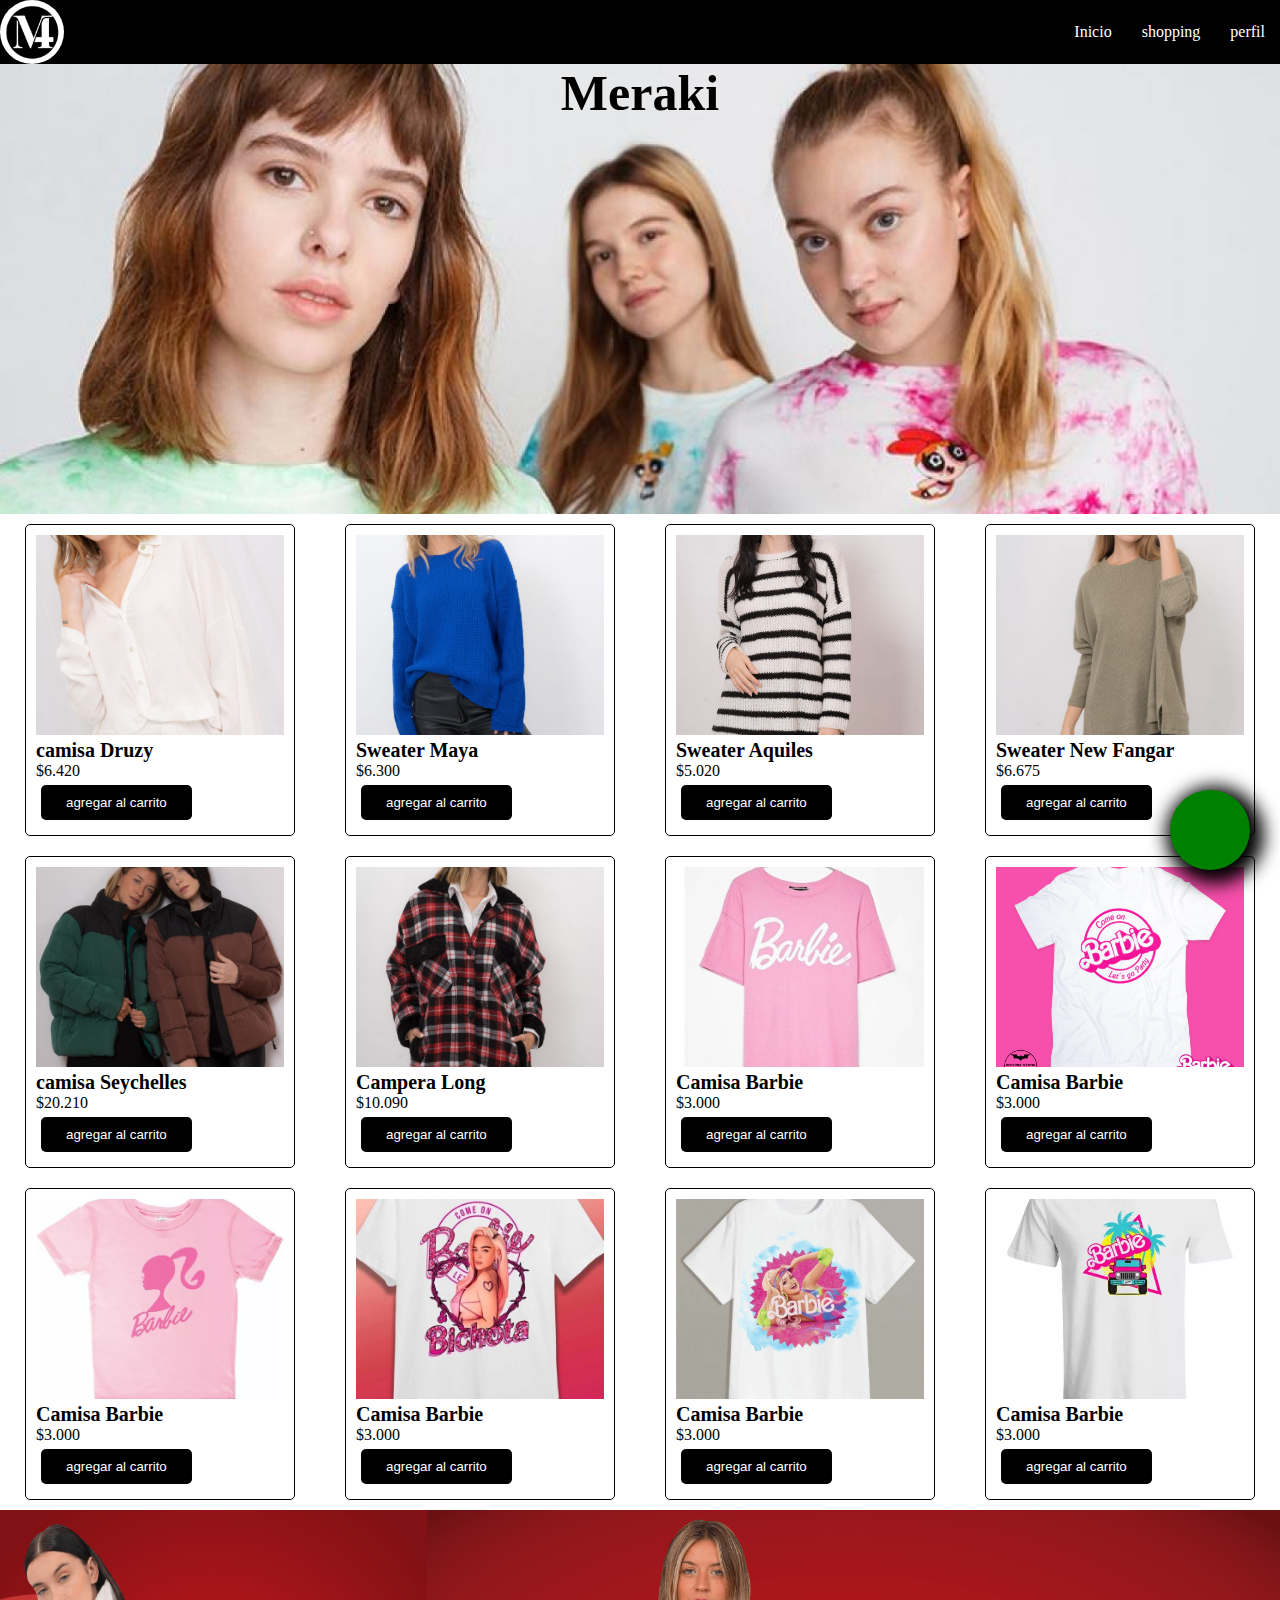
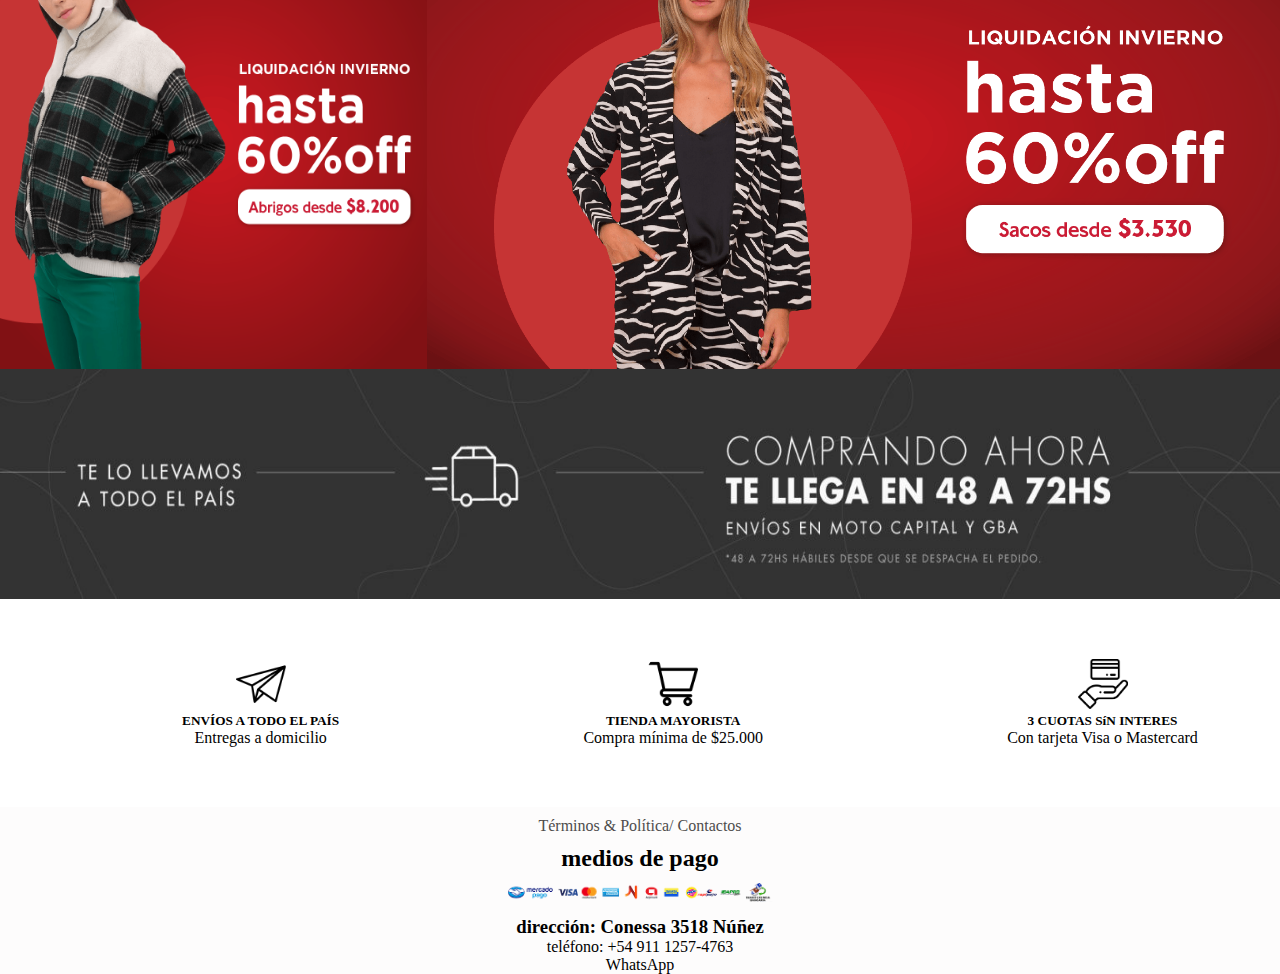
<file: index.html>
<!DOCTYPE html>
<html lang="es">
<head>
    <meta charset="UTF-8">
    <meta name="viewport" content="width=device-width, initial-scale=1.0">
    <title>Meraki</title>
    <link rel="stylesheet" href="https://cdnjs.cloudflare.com/ajax/libs/font-awesome/6.4.2/css/all.min.css" integrity="sha512-z3gLpd7yknf1YoNbCzqRKc4qyor8gaKU1qmn+CShxbuBusANI9QpRohGBreCFkKxLhei6S9CQXFEbbKuqLg0DA==" crossorigin="anonymous" referrerpolicy="no-referrer" />
    <link rel="stylesheet" href="./css/style.css">
</head>
<body>
    <nav class="navegador">
        <img class="logo" src="./multimedia/imagenes/logo.jpg" alt=""></li>
        <i class="fa-solid fa-bars"></i>
        <ul>
            <li><a href="./index.html">Inicio</a></li>
            <li><a href="./paginas/productos.html">shopping</a></li>
            <li><a href="./paginas/perfil.html">perfil</a></li>
        </ul>
    </nav>
    <header class="encabezado">
        <div class="encabezado-info">
           <h1>Meraki</h1>
        </div>
    </header>
    <main>
        <section class="productos">
            <div class="producto">
                <img src="./multimedia/imagenes/camisa-blaca.jpg" alt="">
                <h5>camisa Druzy</h5>
                <p>$6.420</p>
                <button>agregar al carrito</button>
            </div>
            <div class="producto">
                <img src="./multimedia/imagenes/tejido-azul.jpg" alt="">
                <h5>Sweater Maya</h5>
                <p>$6.300</p>
                <button>agregar al carrito</button>
            </div>
            <div class="producto">
                <img src="./multimedia/imagenes/tejido-raya-negroyblanco.jpeg" alt="">
                <h5>Sweater Aquiles </h5>
                <p>$5.020</p>
                <button>agregar al carrito</button>
            </div>
            <div class="producto">
                <img src="./multimedia/imagenes/sueter-verdepasto.jpeg" alt="">
                <h5>Sweater New Fangar</h5>
                <p>$6.675</p>
                <button>agregar al carrito</button>
            </div>
            <div class="producto">
                <img src="./multimedia/imagenes/camperas.jpeg" alt="">
                <h5>camisa Seychelles</h5>
                <p>$20.210</p>
                <button>agregar al carrito</button>
            </div>
            <div class="producto">
                <img src="./multimedia/imagenes/campera-cuadrosrojo.jpeg" alt="">
                <h5>Campera Long</h5>
                <p>$10.090</p>
                <button>agregar al carrito</button>
            </div>
            <div class="producto">
                <img src="./multimedia/imagenes/barbie1.jpg" alt="">
                <h5>Camisa Barbie</h5>
                <p>$3.000</p>
                <button>agregar al carrito</button>
            </div>
            <div class="producto">
                <img src="./multimedia/imagenes/barbie2.webp" alt="">
                <h5>Camisa Barbie</h5>
                <p>$3.000</p>
                <button>agregar al carrito</button>
            </div>
            <div class="producto">
                <img src="./multimedia/imagenes/barbie3.webp" alt="">
                <h5>Camisa Barbie</h5>
                <p>$3.000</p>
                <button>agregar al carrito</button>
            </div>
            <div class="producto">
                <img src="./multimedia/imagenes/bichota1.jpg" alt="">
                <h5>Camisa Barbie</h5>
                <p>$3.000</p>
                <button>agregar al carrito</button>
            </div>
            <div class="producto">
                <img src="./multimedia/imagenes/barbie4.jpeg" alt="">
                <h5>Camisa Barbie</h5>
                <p>$3.000</p>
                <button>agregar al carrito</button>
            </div>
            <div class="producto">
                <img src="./multimedia/imagenes/barbie5.webp" alt="">
                <h5>Camisa Barbie</h5>
                <p>$3.000</p>
                <button>agregar al carrito</button>
            </div>

        </section>
        <section class="grid-padre">
            <img class="img1" src="./multimedia/imagenes/promovertical.png" alt="">
            <img class="img2" src="./multimedia/imagenes/promohorizontal.png" alt="">
            <img class="img4" src="./multimedia/imagenes/promoenvio.jpg" alt="">
        </section>

    </main>
    <section class="tarjetafooter">
        <div class="tarjeta-footer">
            <img src="./multimedia/imagenes/avion-de-papel.png" alt="">
            <h5>ENVÍOS A TODO EL PAÍS</h5>
            <span>Entregas a domicilio</span>
        </div>
        <div class="tarjeta-footer">
            <img src="./multimedia/imagenes/carrito-de-compras.png" alt="">
            <h5>TIENDA MAYORISTA</h5>
            <span>Compra mínima de $25.000</span>
        </div>
        <div class="tarjeta-footer">
            <img src="./multimedia/imagenes/iconotarjeta.png" alt="">
            <h5>3 CUOTAS SíN INTERES</h5>
            <span>Con tarjeta Visa o Mastercard</span>
        </div>   
    </section>
    <footer class="pie-de-pagina">
        <div class="info">
            <ul>
                <li><a href="">Términos & Política</a></li>
                <li><a href="./paginas/contactos.html"> / Contactos</a></li>
            </ul> 
        </div>
        <div class="medios-de-pago">
            <h2> medios de pago</h2>
            <img class="mediodepago" src="./multimedia/imagenes/medios-de-pago (1).png" alt="medios-de-pago">
        </div>
        <div class="info-contacto">
            <h3>dirección: Conessa 3518 Núñez</h3>
            <p>teléfono: +54 911 1257-4763</p>
            <p>WhatsApp</p>
        </div>
        <div class="info-redes">
            <i class="fa-brands fa-facebook"></i>
            <i class="fa-brands fa-instagram"></i>
        </div>
    </footer>
    <div class="whatsapp">
        <a href=""><i class="fa-brands fa-whatsapp"></i></a>
    </div>
    
</body>
</html>
</file>
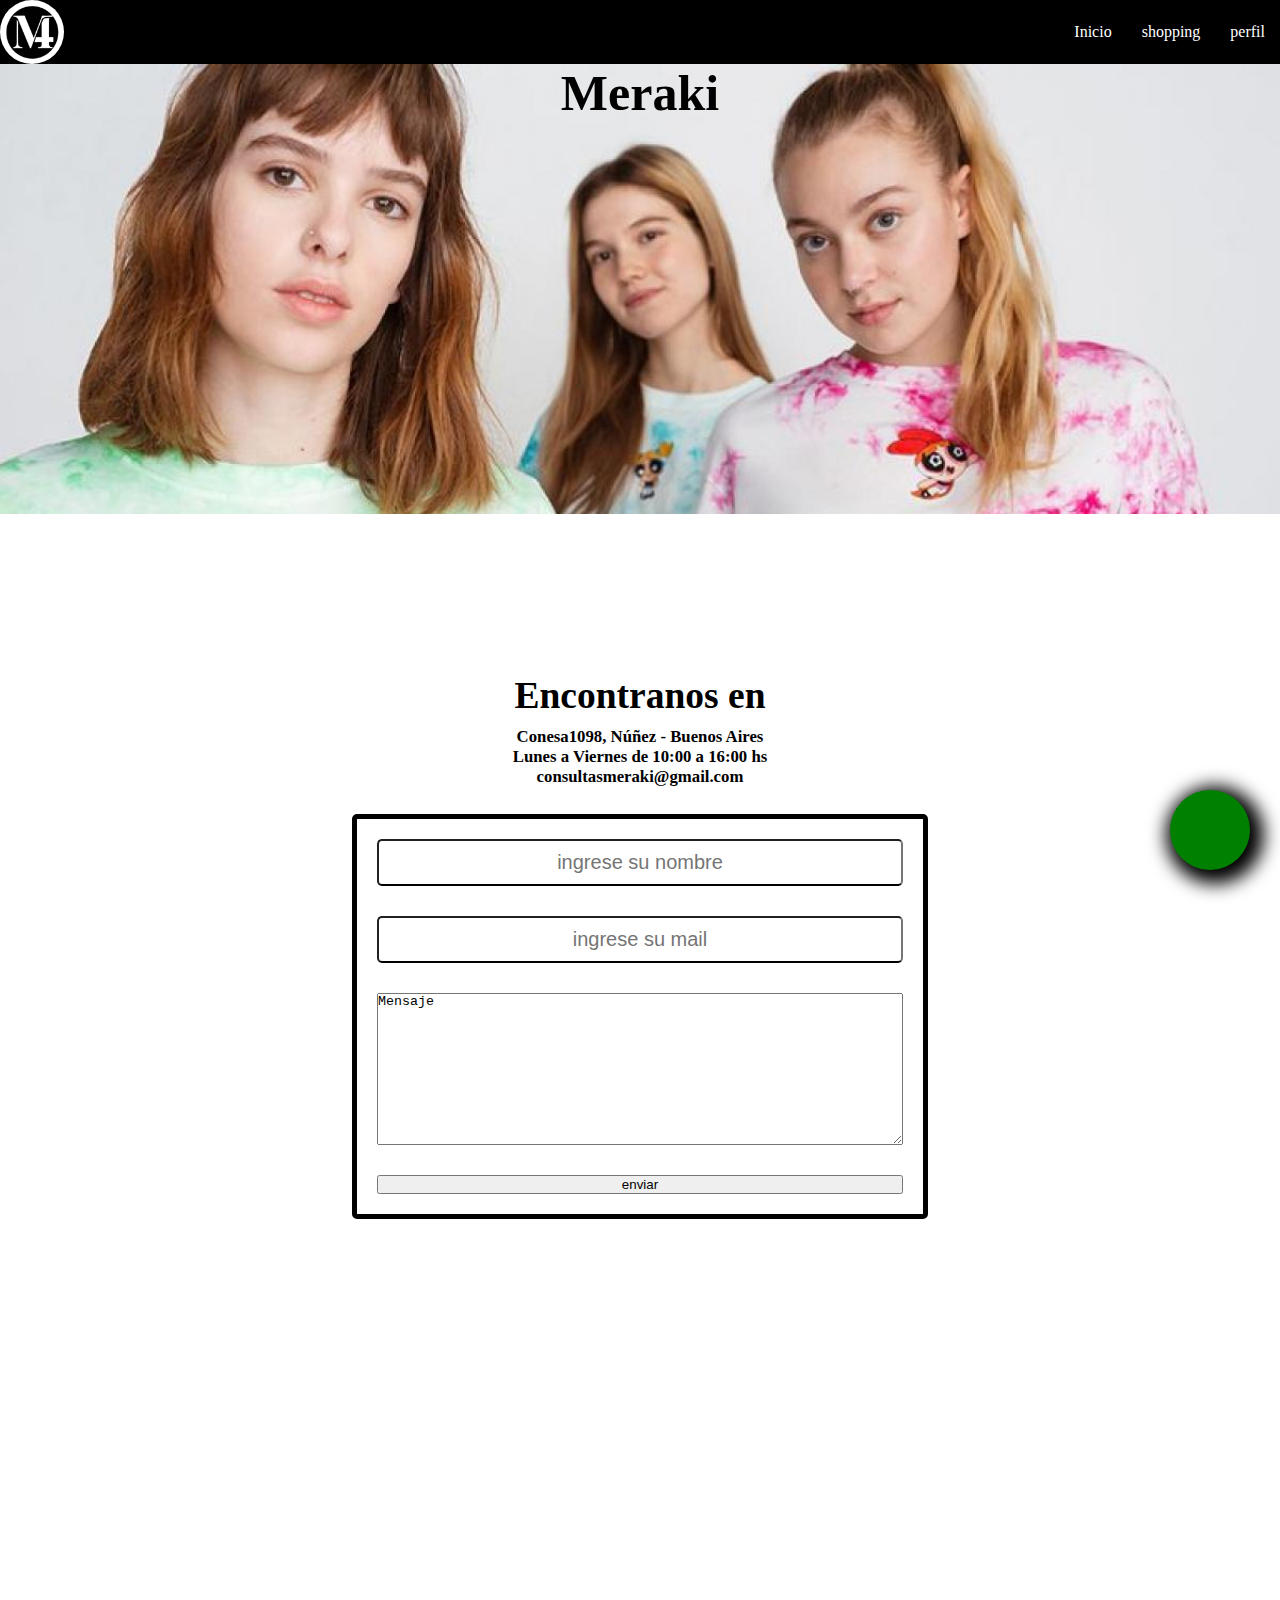
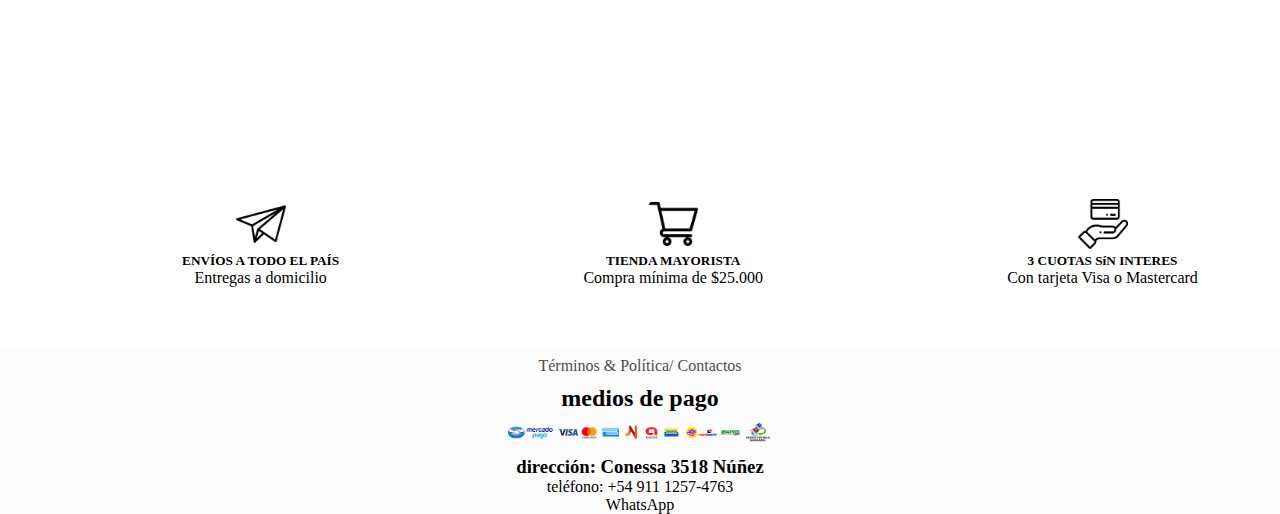
<file: paginas/contactos.html>
<!DOCTYPE html>
<html lang="es">
<head>
    <meta charset="UTF-8">
    <meta name="viewport" content="width=device-width, initial-scale=1.0">
    <title>contactos</title>
    <link rel="stylesheet" href="https://cdnjs.cloudflare.com/ajax/libs/font-awesome/6.4.2/css/all.min.css" integrity="sha512-z3gLpd7yknf1YoNbCzqRKc4qyor8gaKU1qmn+CShxbuBusANI9QpRohGBreCFkKxLhei6S9CQXFEbbKuqLg0DA==" crossorigin="anonymous" referrerpolicy="no-referrer" />
    <link rel="stylesheet" href="../css/style.css">
</head>
<body>
    <nav class="navegador">
        <img class="logo" src="../multimedia/imagenes/logo.jpg" alt="">
        <i class="fa-solid fa-bars"></i>
        <ul>
            <li><a href="../index.html">Inicio</a></li>
            <li><a href="./productos.html">shopping</a></li>
            <li><a href="./perfil.html">perfil</a></li>
        </ul>
    </nav>
    <header class="encabezado">
        <div class="encabezado-info">
            <h1>Meraki</h1>
    </header>
    <main>
        <div class="encuentranos">
           <h2>Encontranos en</h2>
           <h6>Conesa1098, Núñez - Buenos Aires</h6>
           <h6>Lunes a Viernes de 10:00 a 16:00 hs</h6>
           <h6>consultasmeraki@gmail.com</h6>
        </div>
        <form class="form-registro">
            <input type="text" name="Nombre" id="nombre" placeholder="ingrese su nombre" required>
            <input type="text" name="mail" id="mail" placeholder="ingrese su mail" required>
            <textarea name="mensaje" id="" cols="30" rows="10">Mensaje</textarea>
            <button type="submit">enviar</button>
        </form>
        <iframe class="mapa" src="https://www.google.com/maps/embed?pb=!1m14!1m12!1m3!1d6572.043356883305!2d-58.47303979999999!3d-34.55300650000001!2m3!1f0!2f0!3f0!3m2!1i1024!2i768!4f13.1!5e0!3m2!1ses!2sar!4v1688998069630!5m2!1ses!2sar" width="600" height="450" style="border:0;" allowfullscreen="" loading="lazy" referrerpolicy="no-referrer-when-downgrade"></iframe>

    </main>
    <section class="tarjetafooter">
        <div class="tarjeta-footer">
            <img src="../multimedia/imagenes/avion-de-papel.png" alt="">
            <h5>ENVÍOS A TODO EL PAÍS</h5>
            <span>Entregas a domicilio</span>
        </div>
        <div class="tarjeta-footer">
            <img src="../multimedia/imagenes/carrito-de-compras.png" alt="">
            <h5>TIENDA MAYORISTA</h5>
            <span>Compra mínima de $25.000</span>
        </div>
        <div class="tarjeta-footer">
            <img src="../multimedia/imagenes/iconotarjeta.png" alt="">
            <h5>3 CUOTAS SíN INTERES</h5>
            <span>Con tarjeta Visa o Mastercard</span>
        </div>   
    </section>
    <footer class="pie-de-pagina">
        <div class="info">
            <ul>
                <li><a href="">Términos & Política</a></li>
                <li><a href="./contactos.html"> / Contactos</a></li>
            </ul> 
        </div>
        <div class="medios-de-pago">
            <h2> medios de pago</h2>
            <img class="mediodepago" src="../multimedia/imagenes/medios-de-pago (1).png" alt="medios-de-pago">
        </div>
        <div class="info-contacto">
            <h3>dirección: Conessa 3518 Núñez</h3>
            <p>teléfono: +54 911 1257-4763</p>
            <p>WhatsApp</p>
        </div>
        <div class="info-redes">
            <i class="fa-brands fa-facebook"></i>
            <i class="fa-brands fa-instagram"></i>
        </div>
    </footer>
    <div class="whatsapp">
        <a href=""><i class="fa-brands fa-whatsapp"></i></a>
    </div>
</body>
</html>
</file>
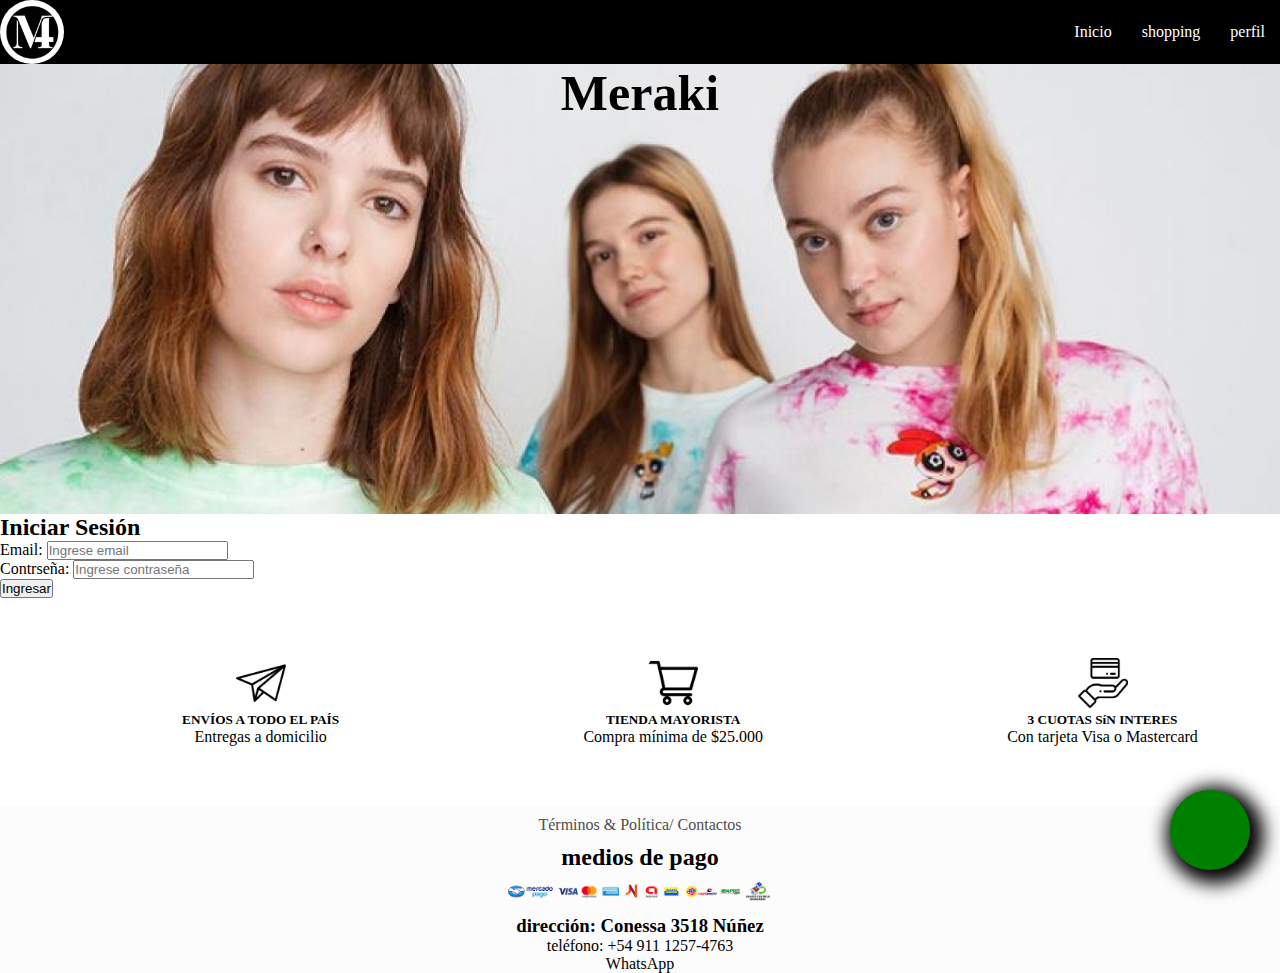
<file: paginas/inicio-sesion.html>
<!DOCTYPE html>
<html lang="es">
<head>
    <meta charset="UTF-8">
    <meta name="viewport" content="width=device-width, initial-scale=1.0">
    <title>perfil</title>
    <link href="https://cdn.jsdelivr.net/npm/bootstrap@5.3.1/dist/css/bootstrap.min.css" rel="stylesheet" integrity="sha384-4bw+/aepP/YC94hEpVNVgiZdgIC5+VKNBQNGCHeKRQN+PtmoHDEXuppvnDJzQIu9" crossorigin="anonymous">
    <link rel="stylesheet" href="https://cdnjs.cloudflare.com/ajax/libs/font-awesome/6.4.2/css/all.min.css" integrity="sha512-z3gLpd7yknf1YoNbCzqRKc4qyor8gaKU1qmn+CShxbuBusANI9QpRohGBreCFkKxLhei6S9CQXFEbbKuqLg0DA==" crossorigin="anonymous" referrerpolicy="no-referrer" />
    <link rel="stylesheet" href="../css/style.css">
</head>
<body>
    <script src="https://cdn.jsdelivr.net/npm/bootstrap@5.3.1/dist/js/bootstrap.bundle.min.js" integrity="sha384-HwwvtgBNo3bZJJLYd8oVXjrBZt8cqVSpeBNS5n7C8IVInixGAoxmnlMuBnhbgrkm" crossorigin="anonymous"></script>
    <nav class="navegador">
        <img class="logo" src="../multimedia/imagenes/logo.jpg" alt="">
        <i class="fa-solid fa-bars"></i>
        <ul>
            <li><a href="../index.html">Inicio</a></li>
            <li><a href="./productos.html">shopping</a></li>
            <li><a href="./perfil.html">perfil</a></li>
        </ul>
    </nav>
    <header class="encabezado">
        <div class="encabezado-info">
            <h1>Meraki</h1>
        </div>    
    </header>
    <main>
        <div class="container">
         <h2>Iniciar Sesión</h2>
          <form action="#">
            <div class="form-group">
              <label for="email">Email:</label>
              <input type="email" class="form-control" id="email" placeholder="Ingrese email" name="email" required>
            </div>
              <div>
              <label for="contraseña">Contrseña:</label>
              <input type="contraseña" class="form-control" id="email" placeholder="Ingrese contraseña" name="contraseña" required>
              </div>
            <button type="submit" class="btn btn-outline-dark">Ingresar</button>
          </form>
        </div>
    </main>
    <section class="tarjetafooter">
        <div class="tarjeta-footer">
            <img src="../multimedia/imagenes/avion-de-papel.png" alt="">
            <h5>ENVÍOS A TODO EL PAÍS</h5>
            <span>Entregas a domicilio</span>
        </div>
        <div class="tarjeta-footer">
            <img src="../multimedia/imagenes/carrito-de-compras.png" alt="">
            <h5>TIENDA MAYORISTA</h5>
            <span>Compra mínima de $25.000</span>
        </div>
        <div class="tarjeta-footer">
            <img src="../multimedia/imagenes/iconotarjeta.png" alt="">
            <h5>3 CUOTAS SíN INTERES</h5>
            <span>Con tarjeta Visa o Mastercard</span>
        </div>   
    </section>
    <footer class="pie-de-pagina">
        <div class="info">
            <ul>
                <li><a href="">Términos & Política</a></li>
                <li><a href="./contactos.html"> / Contactos</a></li>
            </ul> 
        </div>
        <div class="medios-de-pago">
            <h2>medios de pago</h2>
            <img class="mediodepago" src="../multimedia/imagenes/medios-de-pago (1).png" alt="medios-de-pago">
        </div>
        <div class="info-contacto">
            <h3>dirección: Conessa 3518 Núñez</h3>
            <p>teléfono: +54 911 1257-4763</p>
            <p>WhatsApp</p>
        </div>
        <div class="info-redes">
            <i class="fa-brands fa-facebook"></i>
            <i class="fa-brands fa-instagram"></i>
        </div>
    </footer>
    <div class="whatsapp">
        <a href=""><i class="fa-brands fa-whatsapp"></i></a>
    </div>
</body>
</html>
</file>
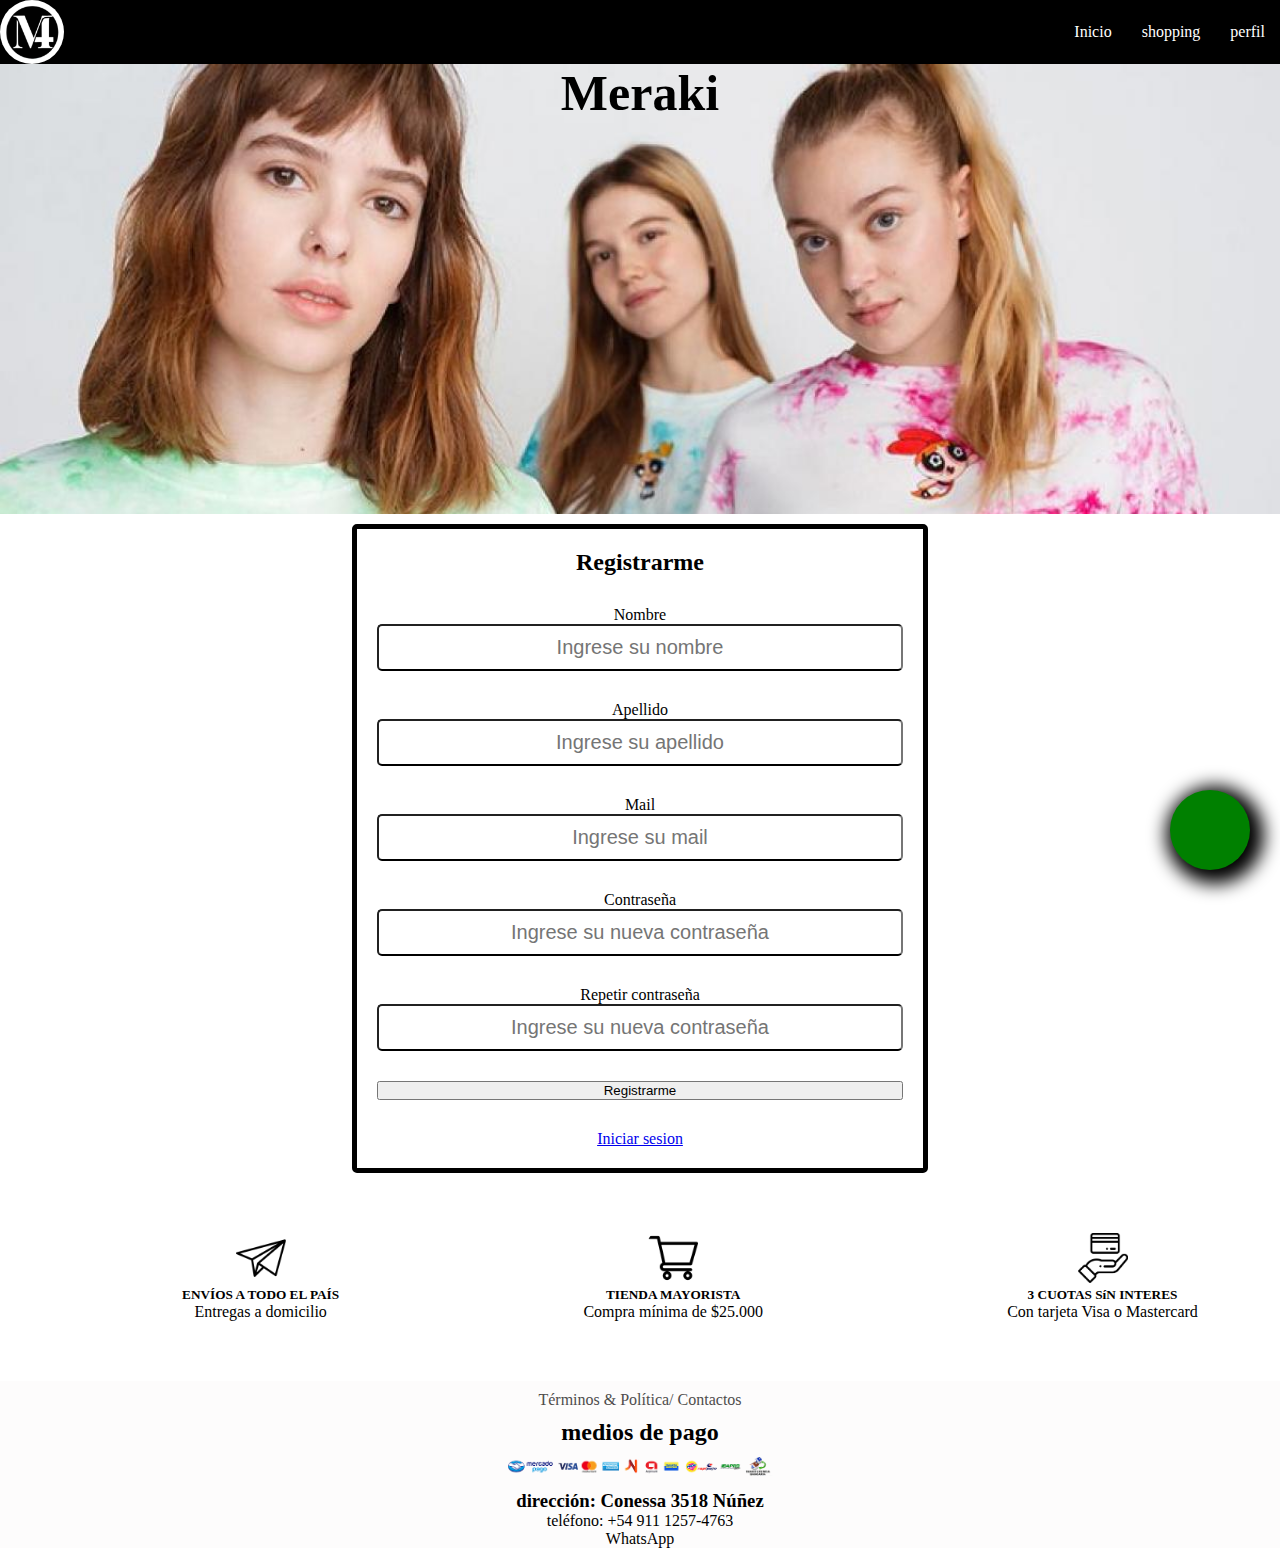
<file: paginas/perfil.html>
<!DOCTYPE html>
<html lang="es">
<head>
    <meta charset="UTF-8">
    <meta name="viewport" content="width=device-width, initial-scale=1.0">
    <title>perfil</title>
    <link rel="stylesheet" href="https://cdnjs.cloudflare.com/ajax/libs/font-awesome/6.4.2/css/all.min.css" integrity="sha512-z3gLpd7yknf1YoNbCzqRKc4qyor8gaKU1qmn+CShxbuBusANI9QpRohGBreCFkKxLhei6S9CQXFEbbKuqLg0DA==" crossorigin="anonymous" referrerpolicy="no-referrer" />
    <link rel="stylesheet" href="../css/style.css">
</head>
<body>
    <nav class="navegador">
        <img class="logo" src="../multimedia/imagenes/logo.jpg" alt="">
        <i class="fa-solid fa-bars"></i>
        <ul>
            <li><a href="../index.html">Inicio</a></li>
            <li><a href="./productos.html">shopping</a></li>
            <li><a href="./perfil.html">perfil</a></li>
        </ul>
    </nav>
    <header class="encabezado">
        <div class="encabezado-info">
            <h1>Meraki</h1>
        </div>
    </header>
    <main>
       <form class="form-registro" action="">
        <h2>Registrarme</h2>
        <div>
            <label for="nombre">Nombre</label>
            <input type="text" name="nombre" id="nombre" placeholder="Ingrese su nombre">
        </div>
        <div>
            <label for="apellido">Apellido</label>
            <input type="text" name="apellido" id="apellido" placeholder="Ingrese su apellido">
        </div>
        <div>
            <label for="mail">Mail</label>
            <input type="email" name="mail" id="mail" placeholder="Ingrese su mail">
        </div>
        <div>
            <label for="contraseña">Contraseña</label>
            <input type="password" name="contraseña" id="contraseña" placeholder="Ingrese su nueva contraseña">
        </div>
        <div>
            <label for="contraseña2">Repetir contraseña</label>
            <input type="password" name="contraseña2" id="contraseña2" placeholder="Ingrese su nueva contraseña">
        </div>
        <button class="boton" type="submit">Registrarme</button>
        <a href="./inicio-sesion.html">Iniciar sesion</a>
       </form>
    </main>
    <section class="tarjetafooter">
        <div class="tarjeta-footer">
            <img src="../multimedia/imagenes/avion-de-papel.png" alt="">
            <h5>ENVÍOS A TODO EL PAÍS</h5>
            <span>Entregas a domicilio</span>
        </div>
        <div class="tarjeta-footer">
            <img src="../multimedia/imagenes/carrito-de-compras.png" alt="">
            <h5>TIENDA MAYORISTA</h5>
            <span>Compra mínima de $25.000</span>
        </div>
        <div class="tarjeta-footer">
            <img src="../multimedia/imagenes/iconotarjeta.png" alt="">
            <h5>3 CUOTAS SíN INTERES</h5>
            <span>Con tarjeta Visa o Mastercard</span>
        </div>   
    </section>
    <footer class="pie-de-pagina">
        <div class="info">
            <ul>
                <li><a href="">Términos & Política</a></li>
                <li><a href="./contactos.html"> / Contactos</a></li>
            </ul> 
        </div>
        <div class="medios-de-pago">
            <h2> medios de pago</h2>
            <img class="mediodepago" src="../multimedia/imagenes/medios-de-pago (1).png" alt="medios-de-pago">
        </div>
        <div class="info-contacto">
            <h3>dirección: Conessa 3518 Núñez</h3>
            <p>teléfono: +54 911 1257-4763</p>
            <p>WhatsApp</p>
        </div>
        <div class="info-redes">
            <i class="fa-brands fa-facebook"></i>
            <i class="fa-brands fa-instagram"></i>
        </div>
    </footer>
    <div class="whatsapp">
        <a href=""><i class="fa-brands fa-whatsapp"></i></a>
    </div>
</body>
</html>
</file>
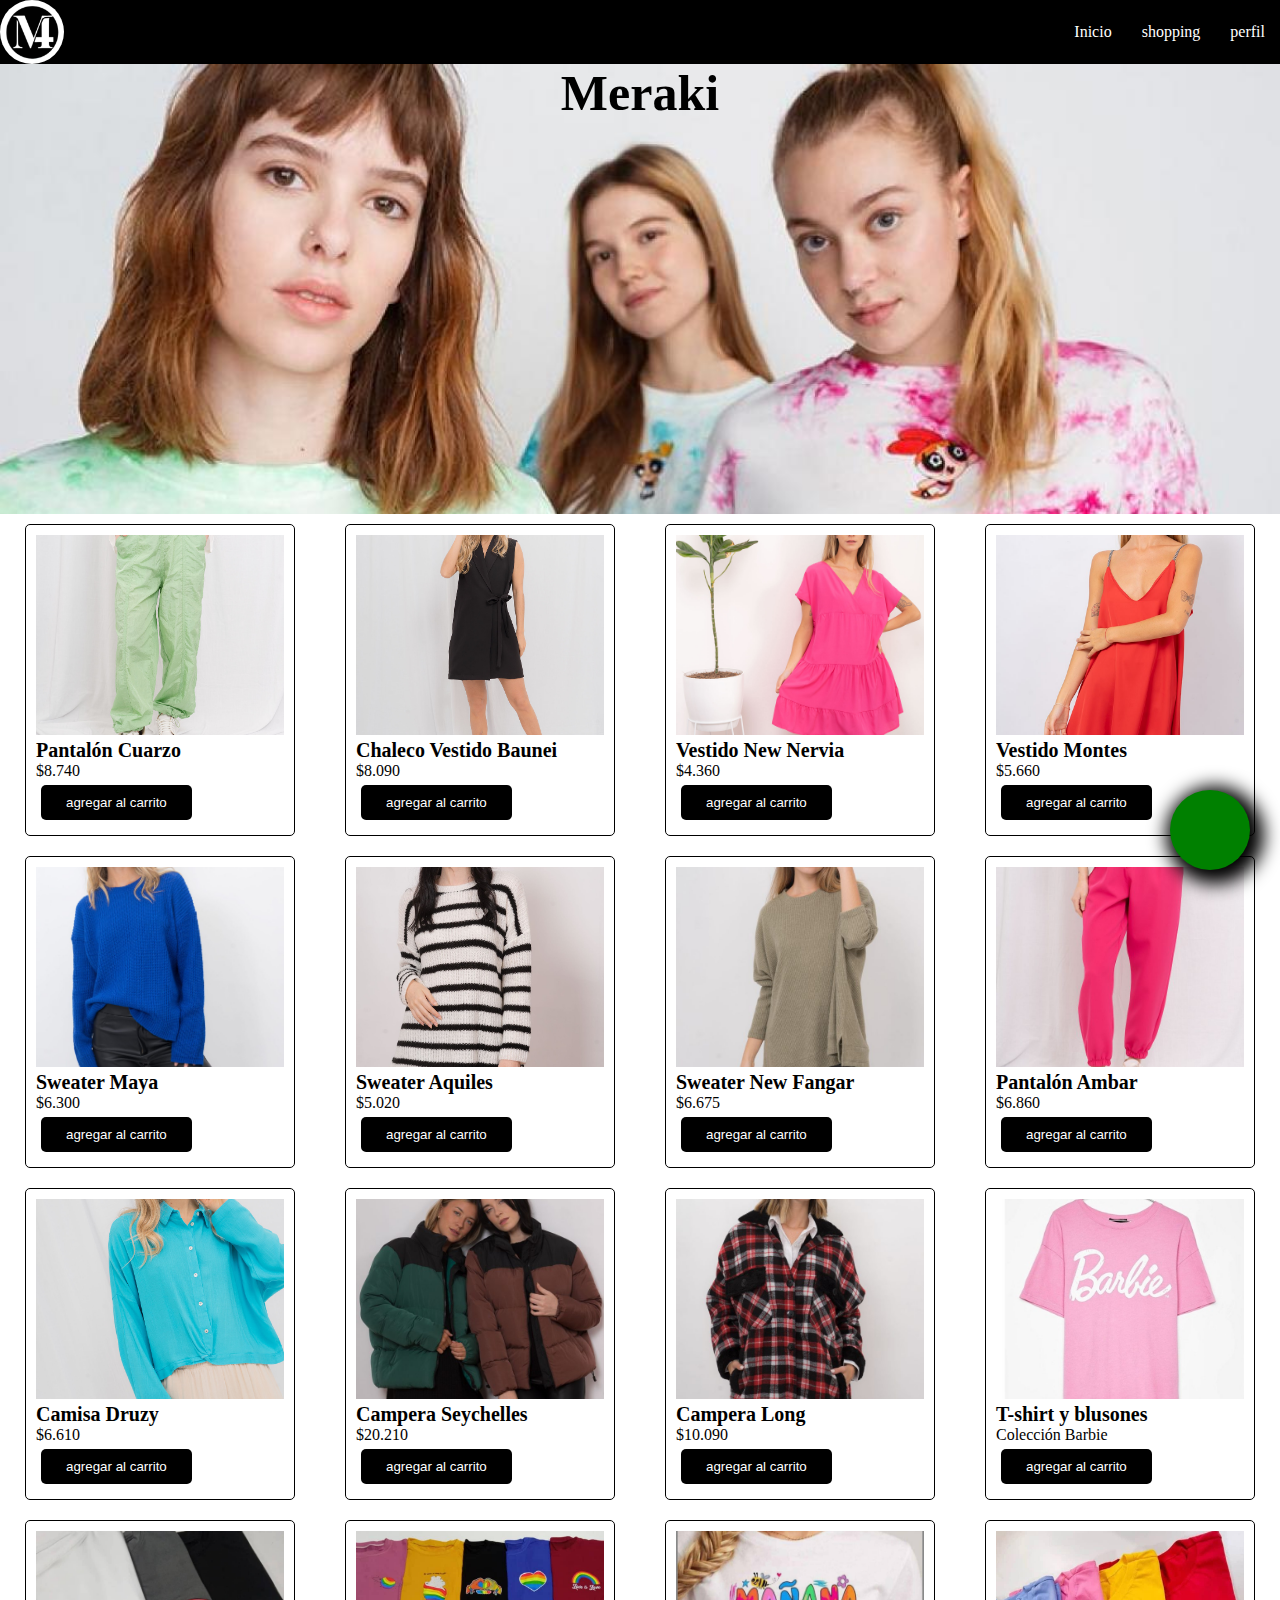
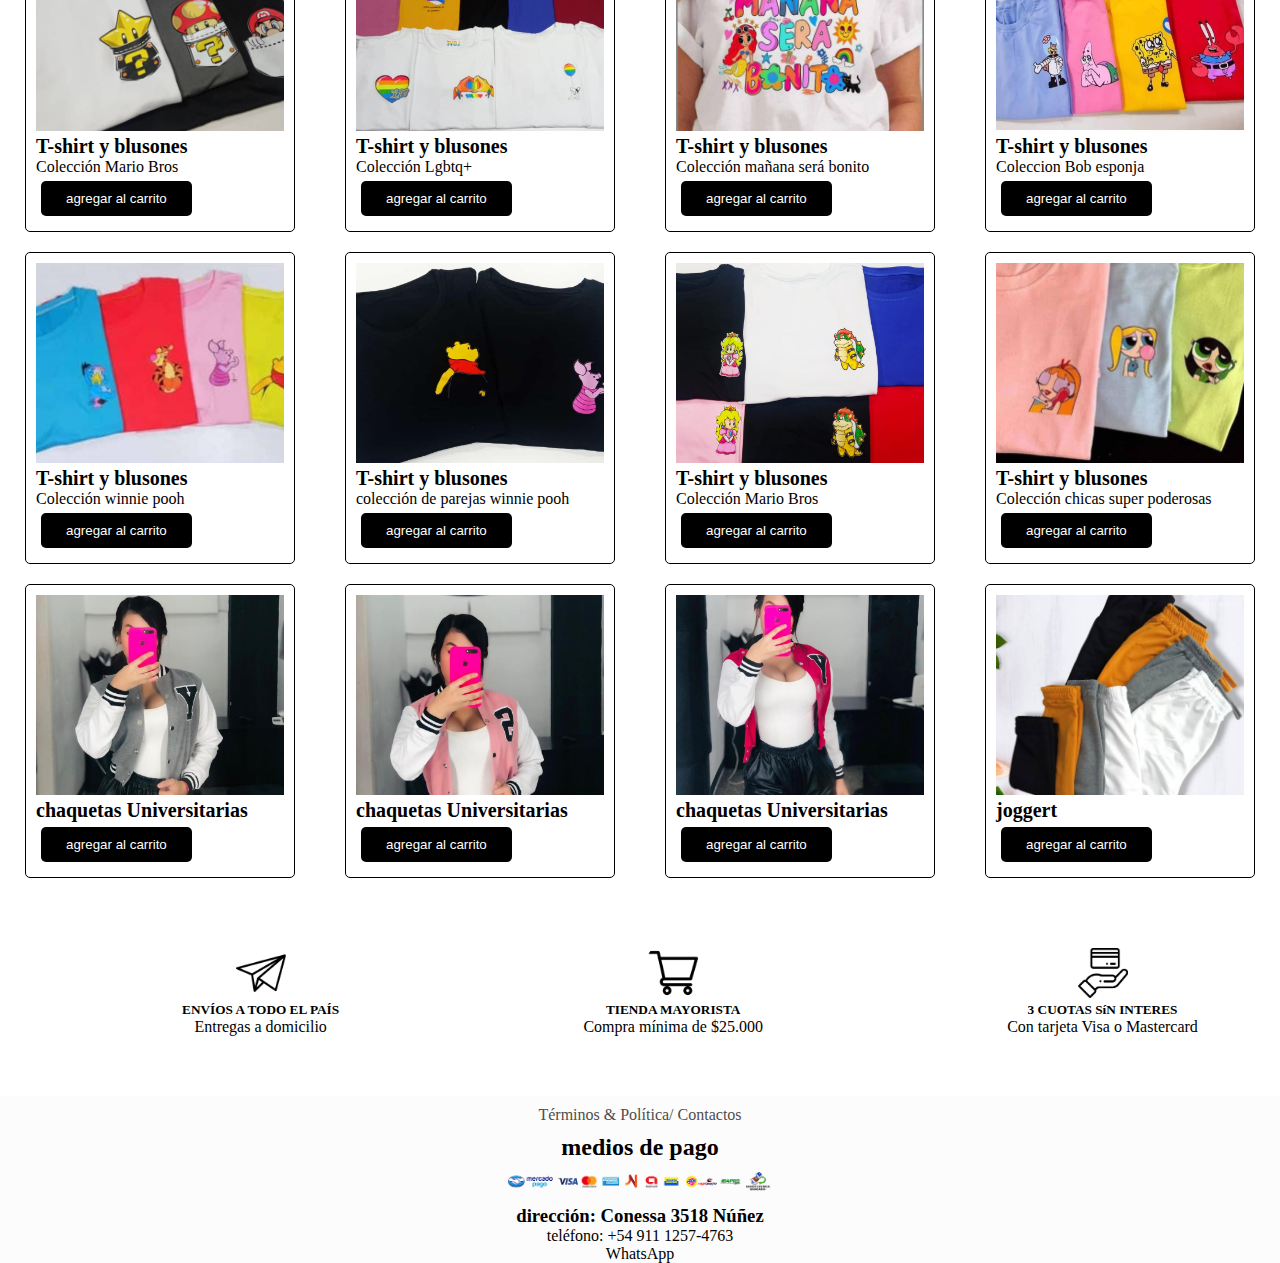
<file: paginas/productos.html>
<!DOCTYPE html>
<html lang="es">
<head>
    <meta charset="UTF-8">
    <meta name="viewport" content="width=device-width, initial-scale=1.0">
    <title>shopping</title>
    <link rel="stylesheet" href="https://cdnjs.cloudflare.com/ajax/libs/font-awesome/6.4.2/css/all.min.css" integrity="sha512-z3gLpd7yknf1YoNbCzqRKc4qyor8gaKU1qmn+CShxbuBusANI9QpRohGBreCFkKxLhei6S9CQXFEbbKuqLg0DA==" crossorigin="anonymous" referrerpolicy="no-referrer" />
    <link rel="stylesheet" href="../css/style.css">
</head>
<body>
    <nav class="navegador">
        <img class="logo" src="../multimedia/imagenes/logo.jpg" alt="">
        <i class="fa-solid fa-bars"></i>
        <ul>
            <li><a href="../index.html">Inicio</a></li>
            <li><a href="./productos.html">shopping</a></li>
            <li><a href="./perfil.html">perfil</a></li>
        </ul>
    </nav>
    <header class="encabezado">
        <div class="encabezado-info">
            <h1>Meraki</h1>
        </div>
    </header>
    <main>
        <section class="productos">
            <div class="producto">
                <img src="../multimedia/imagenes/pantalon.jpeg" alt="">
                <h5>Pantalón Cuarzo</h5>
                <p>$8.740</p>
                <button>agregar al carrito</button>
              </div>
            <div class="producto">
                <img src="../multimedia/imagenes/vestido.jpeg" alt="">
                <h5>Chaleco Vestido Baunei</h5>
                <p>$8.090</p>
                <button>agregar al carrito</button>
            </div>
            <div class="producto">
                <img src="../multimedia/imagenes/vestidonervia.jpg" alt="">
                <h5>Vestido New Nervia</h5>
                <p>$4.360</p>
                <button>agregar al carrito</button>
            </div>
            <div class="producto">
                <img src="../multimedia/imagenes/vestidomontes.jpg" alt="">
                <h5>Vestido Montes</h5>
                <p>$5.660</p>
                <button>agregar al carrito</button>
            </div>
            <div class="producto">
                <img src="../multimedia/imagenes/tejido-azul.jpg" alt="">
                <h5>Sweater Maya</h5>
                <p>$6.300</p>
                <button>agregar al carrito</button>
            </div>
            <div class="producto">
                <img src="../multimedia/imagenes/tejido-raya-negroyblanco.jpeg" alt="">
                <h5>Sweater Aquiles</h5>
                <p>$5.020</p>
                <button>agregar al carrito</button>
            </div>
            <div class="producto">
                <img src="../multimedia/imagenes/sueter-verdepasto.jpeg" alt="">
                <h5>Sweater New Fangar</h5>
                <p>$6.675</p>
                </h4>
                <button>agregar al carrito</button>
            </div>
            <div class="producto">
                <img src="../multimedia/imagenes/gabardina-fucsia.jpg" alt="">
                <h5>Pantalón Ambar</h5>
                <p>$6.860</p>
                <button>agregar al carrito</button>
            </div>
            <div class="producto">
                <img src="../multimedia/imagenes/camisa-turquesa.jpeg" alt="">
                <h5>Camisa Druzy</h5>
                <p>$6.610</p>
                <button>agregar al carrito</button>
            </div>
            <div class="producto">
                <img src="../multimedia/imagenes/camperas.jpeg" alt="">
                <h5>Campera Seychelles</h5>
                <p>$20.210</p>
                <button>agregar al carrito</button>
            </div>
            <div class="producto">
                <img src="../multimedia/imagenes/campera-cuadrosrojo.jpeg" alt="">
                <h5>Campera Long</h5>
                <p>$10.090</p>
                <button>agregar al carrito</button>
            </div>
            <div class="producto">
                <img src="../multimedia/imagenes/barbie1.jpg" alt="">
                <h5>T-shirt y blusones</h5>
                <p>Colección Barbie</p>
                <button>agregar al carrito</button>
            </div>
            <div class="producto">
                <img src="../multimedia/imagenes/msrio.jpg" alt="">
                <h5>T-shirt y blusones</h5>
                <p>Colección Mario Bros</p>
                <button>agregar al carrito</button>
           </div>
           <div class="producto">
                <img src="../multimedia/imagenes/lgtbqplus.jpg" alt="">
                <h5>T-shirt y blusones</h5>
                <p>Colección Lgbtq+</p>
                </h4>
                <button>agregar al carrito</button>
           </div>
           <div class="producto">
                <img src="../multimedia/imagenes/mañanaserabonito.jpg" alt="">
                <h5>T-shirt y blusones</h5>
                <p>Colección mañana será bonito</p>
                <button>agregar al carrito</button>
           </div>
           <div class="producto">
                <img src="../multimedia/imagenes/bobesponja.jpeg" alt="">
                <h5>T-shirt y blusones</h5>
                <p>Coleccion Bob esponja</p>
                <button>agregar al carrito</button>
           </div>
           <div class="producto">
                <img src="../multimedia/imagenes/whinipoo.jpg" alt="">
                <h5>T-shirt y blusones</h5>
                <p>Colección winnie pooh </p>
                <button>agregar al carrito</button>
            </div>
            <div class="producto">
                <img src="../multimedia/imagenes/parejawinipoo.jpg" alt="">
                <h5>T-shirt y blusones</h5>
                <p>colección de parejas winnie pooh</p>
                <button>agregar al carrito</button>
           </div>
           <div class="producto">
                <img src="../multimedia/imagenes/coleccionmario.jpg" alt="">
                <h5>T-shirt y blusones</h5>
                <p>Colección Mario Bros</p>
                <button>agregar al carrito</button>
            </div>
            <div class="producto">
                <img src="../multimedia/imagenes/chicassuperpoderosas.jpg" alt="">
                <h5>T-shirt y blusones</h5>
                <p>Colección chicas super poderosas</p>
                </h4>
                <button>agregar al carrito</button>
           </div>
           <div class="producto">
               <img src="../multimedia/imagenes/chaquetaaas.jpg" alt="">
               <h5>chaquetas Universitarias</h5>
               <button>agregar al carrito</button>
           </div>
           <div class="producto">
               <img src="../multimedia/imagenes/chawuetass.jpg" alt="">
               <h5>chaquetas Universitarias</h5>
               <button>agregar al carrito</button>
           </div>
           <div class="producto">
               <img src="../multimedia/imagenes/chaquetas.jpg" alt="">
               <h5>chaquetas Universitarias</h5>
               <button>agregar al carrito</button>
           </div>
           <div class="producto">
               <img src="../multimedia/imagenes/joggert.jpg" alt="">
               <h5>joggert</h5>
               <button>agregar al carrito</button>
           </div>
        </section>

    </main>
    <section class="tarjetafooter">
        <div class="tarjeta-footer">
            <img src="../multimedia/imagenes/avion-de-papel.png" alt="">
            <h5>ENVÍOS A TODO EL PAÍS</h5>
            <span>Entregas a domicilio</span>
        </div>
        <div class="tarjeta-footer">
            <img src="../multimedia/imagenes/carrito-de-compras.png" alt="">
            <h5>TIENDA MAYORISTA</h5>
            <span>Compra mínima de $25.000</span>
        </div>
        <div class="tarjeta-footer">
            <img src="../multimedia/imagenes/iconotarjeta.png" alt="">
            <h5>3 CUOTAS SíN INTERES</h5>
            <span>Con tarjeta Visa o Mastercard</span>
        </div>   
    </section>
    <footer class="pie-de-pagina">
        <div class="info">
            <ul>
                <li><a href="">Términos & Política</a></li>
                <li><a href="./contactos.html"> / Contactos</a></li>
            </ul> 
        </div>
        <div class="medios-de-pago">
            <h2> medios de pago</h2>
            <img class="mediodepago" src="../multimedia/imagenes/medios-de-pago (1).png" alt="medios-de-pago">
        </div>
        <div class="info-contacto">
            <h3>dirección: Conessa 3518 Núñez</h3>
            <p>teléfono: +54 911 1257-4763</p>
            <p>WhatsApp</p>
        </div>
        <div class="info-redes">
            <i class="fa-brands fa-facebook"></i>
            <i class="fa-brands fa-instagram"></i>
        </div>
    </footer>
    <div class="whatsapp">
        <a href=""><i class="fa-brands fa-whatsapp"></i></a>
    </div>
    
</body>
</html>
</file>
<file: css/style.css>
*{
    margin: 0;
    padding: 0;
    box-sizing: border-box;
}

.navegador{
    background-color: black;
    display: flex;
    align-items: center;
    justify-content: space-between;
}
.navegador img {
    width: 64px;
    height: 64px;
    object-fit: cover;
    border-radius: 3000px;
    
 }
.navegador ul{
    list-style: none;
    display: flex;
}
.navegador ul li a{
   color: white;
   text-decoration: none;
   display: block;
   padding: 10px 15px; 
}

.navegador .fa-bars{
    display: none;
}
@media(max-width:768px){
    .navegador .fa-bars{
        display: block ;
        margin: 10px;
        font-size: 30px;
        color: white;
        order: -1;
        
    }

    .navegador .fa-bars:hover + ul {
        left: 0;
    }
    .navegador ul{
        position: fixed;
        top: 0;
        left: -300px;
        width: 250px;
        height: 100vh;
        background-color: white;
        flex-direction: column;
        align-items: center;
        padding-top: 50px;
        transition: 0.5s;
    }
    .navegador ul:hover{
        left: 0;
    }
    .navegador ul li a{
        color: rgb(0, 0, 0);
        
     }
}
.encabezado{
    background-image: url(../multimedia/imagenes/fotoencabezado.jpeg);
    width: 100vw;
    height: 450px;
    background-size: cover;
    text-align: center;
}

.encabezado h1 {
    font-size: 50px;
    color: black;
}
.producto{
    width: 270px;
    border: 1px solid black;
    margin: 10px;
    padding: 10px;
    border-radius: 5px;
}
.productos{
    display: flex;
    flex-wrap: wrap;
    justify-content: space-around;
}
.producto img {
    width: 100%;
    height: 200px;
    object-fit: cover;
}
.producto h5 {
    font-size: 20px;
}
.producto button {
    background-color: black;
    color: white;
    padding: 10px 25px;
    margin: 5px;
    border: none;
    border-radius: 5px;
}


/*footer*/
.pie-de-pagina{
    width: 100%;
    text-align: center;
    flex-wrap: wrap;
    background-color: rgb(253, 252, 252);
    color: black;
    display: grid;
    justify-content: center;
    
}
.pie-de-pagina .info{
    width: 300px;
    padding: px;
}
.pie-de-pagina .info-contacto{
    width: 300px;
    text-align: center;
}
.pie-de-pagina .info-redes{
    font-size: 40px;
    width: 300px;
    text-align: center;
}
.pie-de-pagina ul{
    padding: 10px;
    list-style: none;
    display: flex;
    justify-content: center;
}
.pie-de-pagina ul li a{
    text-decoration: none;
    color: rgb(78, 76, 76);
    display: block;

}

.whatsapp{
    width: 80px;
    height: 80px;
    border-radius: 50%;
    background-color: green;
    z-index: 2;
    display: flex;
    justify-content: center;
    align-items: center;
    text-align: center;
    position: fixed;
    bottom: 30px;
    right: 30px;
    box-shadow: 5px 5px 18px 9px #000000;
}
.whatsapp i{
    font-size: 48px;
    color: white;
}
.tarjetafooter{
    width: 100%;
    height: 100%;
    padding: 10px;
    margin: 50px 50px;
    background-color: white;
    text-align: center;
    display: flex;
    justify-content: space-around;

}
.tarjetafooter img{
    height: 50px;
    width: 50px;
    object-fit: cover;
    border-radius: 9px;
}
.medios-de-pago img{
    /*width: 500px;*/
    height: 40px;
    object-fit: cover;
    padding: 10px;
}
@media(max-width:900px){
    .tarjetafooter{
        width: 100%;
        height: 100%;
        padding: 10px;
        margin: 50px 50px;
        background-color: white;
        text-align: center;
        display: flex;
        flex-direction: column;
    }
    .tarjetafooter img{
        height: 50px;
        width: 50px;
        object-fit: cover;
        border-radius: 9px;
    }
    .tarjeta-footer{
        padding: 20px;
    }
    .whatsapp{
        width: 50px;
        height: 50px;
        border-radius: 50%;
        background-color: green;
        z-index: 2;
        display: flex;
        justify-content: center;
        align-items: center;
        text-align: center;
        position: fixed;
        bottom: 30px;
        right: 30px;
        box-shadow: 5px 5px 18px 9px #000000;
    }
    .whatsapp i{
        font-size: 40px;
        color: white;
    }
}
.grid-padre{
    display: grid;
    grid-template-columns: repeat(3,1fr);
    grid-template-rows: repeat(3,1fr);
    grid-column-gap: 0px;
    grid-row-gap: 0px;
    grid-template-areas: 
                         "img1  img2 img2"
                         "img1  img2 img2"
                         "img4  img4 img4"
                        

}
.img1{
    grid-area: img1;
}
.img2{
    grid-area: img2;
}
.img4{
    grid-area: img4;
}

.grid-padre img{
width: 100%;
height: 100%;


}
/*formularioss*/
.form-registro{
    border: 5px solid black;
    margin: 10px auto;
    padding: 20px;
    border-radius: 5px;
    width: 576px;
    display: flex;
    flex-direction: column;
    gap: 30px;
    text-align: center;
}
.form-registro input{
    width: 100%;
    border-bottom: 2px solid black;
    padding: 10px 20px;
    border-radius: 5px;
    font-size: 20px; 
    display: flex;
    text-align: center;
}
@media(max-width:900px){
    .form-registro{
        border: 5px solid black;
        margin: 10px auto;
        padding: 20px;
        border-radius: 5px;
        width: 450px;
        display: flex;
        flex-direction: column;
        gap: 30px;
        text-align: center;
    }
    .form-registro input{
        width: 100%;
        border-bottom: 2px solid black;
        padding: 10px 20px;
        border-radius: 5px;
        font-size: 20px; 
        display: flex;
        text-align: center;
    }
}
@media(max-width:481px){
    .form-registro{
        width: 350px;
    }    
}
@media(max-width:475px){
    .encuentranos{
        height: 50px;
        margin: 10px 100px;
        padding: 50px;
        text-decoration: none;
        text-align: center;
        color: black;
        font-size: 25px;
        font-weight: normal;
    }
    .encuentranos h2{
    margin: 20px;
    }
}

/*contactos*/
.mapa{
    width: 500px;
    height: 500px;
    margin: 20px auto;
    display: flex;
    flex-direction: column;
}
.encuentranos{
    height: 50px;
    margin: 100px 50px;
    padding: 50px;
    text-decoration: none;
    text-align: center;
    color: black;
    font-size: 25px;
    font-weight: normal;
}
.encuentranos h2{
margin: 10px;
}
</file>
